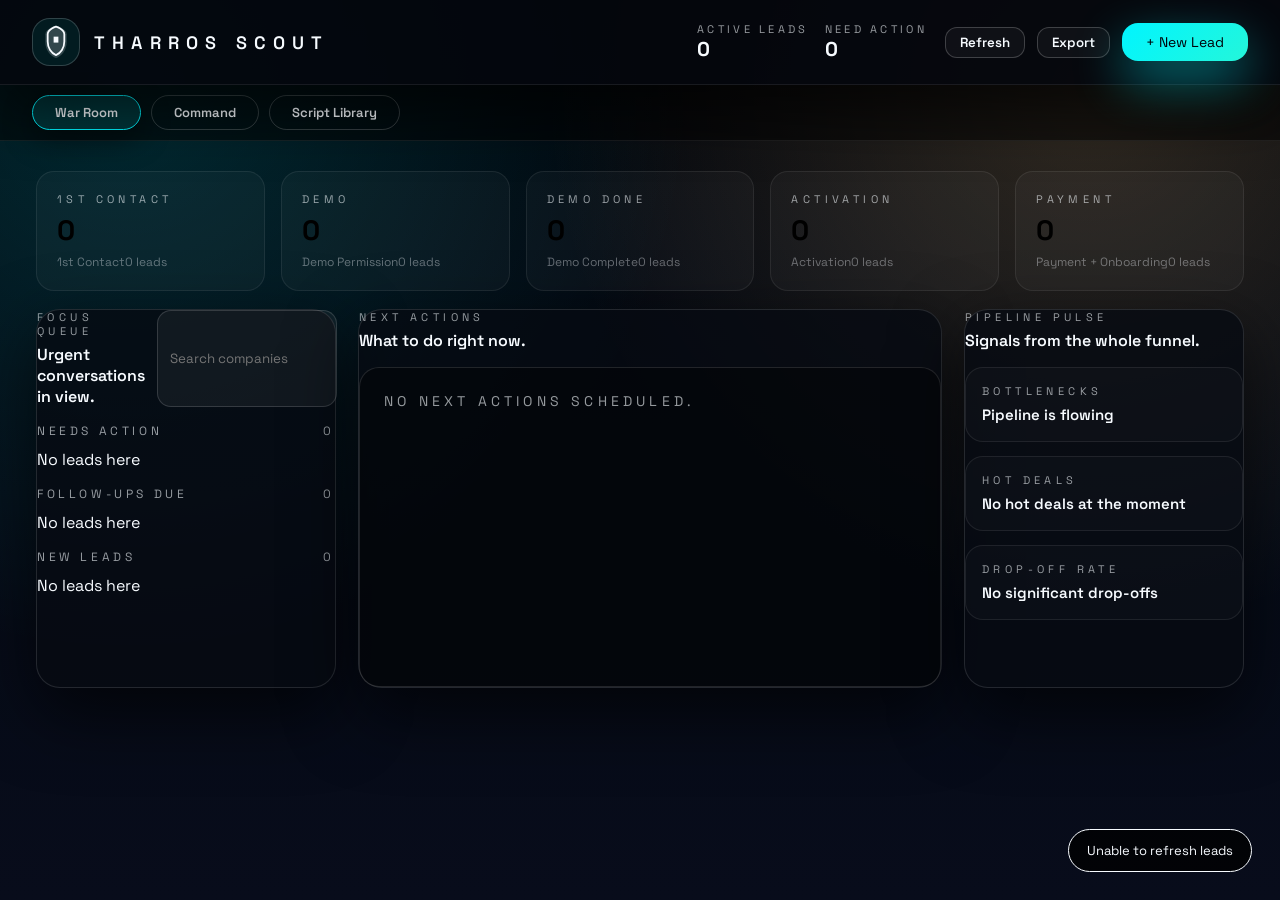
<file: index.html>
<!DOCTYPE html>
<html lang="en">
<head>
  <meta charset="UTF-8">
  <meta name="viewport" content="width=device-width, initial-scale=1.0, maximum-scale=1.0, user-scalable=0">
  <title>Tharros Scout Supercharged</title>
  <link rel="stylesheet" href="styles.css">
  <link rel="manifest" href="/manifest.json">
  <meta name="theme-color" content="#00F5FF">
</head>
<body>

<header class="app-header">
  <div class="branding">
    <div class="logo-mark" aria-label="Tharros Scout">
      <svg viewBox="0 0 64 64" width="38" height="38" aria-hidden="true">
        <path d="M32 4s-18 5-18 15v13c0 13 8 24 18 27 10-3 18-14 18-27V19c0-10-18-15-18-15z" fill="currentColor" opacity="0.2"></path>
        <path d="M32 6s-14 4-14 13v12c0 11 6 20 14 23 8-3 14-12 14-23V19c0-9-14-13-14-13z" fill="none" stroke="currentColor" stroke-width="3" stroke-linejoin="round"></path>
        <path d="M28 23h8v10h-8z" fill="currentColor"></path>
      </svg>
    </div>
    <div>
      <div class="logo-title">THARROS SCOUT</div>
    </div>
  </div>
  <div class="header-actions">
    <div class="header-stats">
      <div class="header-stat">
        <div class="header-stat-label">Active Leads</div>
        <div class="header-stat-value"><span id="hdr-total">0</span></div>
      </div>
      <div class="header-stat">
        <div class="header-stat-label">Need Action</div>
        <div class="header-stat-value"><span id="hdr-action">0</span></div>
      </div>
    </div>
    <div class="header-buttons">
      <button class="btn btn-ghost mobile-hide" onclick="fetchLeads()">Refresh</button>
      <button class="btn btn-ghost mobile-hide" onclick="exportLeads()">Export</button>
      <button class="add-lead-btn" onclick="openModal()">+ New Lead</button>
    </div>
  </div>
</header>

<nav class="page-tabs">
  <button class="tab-btn active" data-page="war" onclick="showWarRoom()" aria-label="Show War Room">War Room</button>
  <button class="tab-btn" data-page="command" onclick="showCommandPage()" aria-label="Go to Command">Command</button>
  <button class="tab-btn" data-page="script" onclick="showScriptLibrary()" aria-label="Open Script Library">Script Library</button>
</nav>

<div class="app">
<main class="war-room" id="war-room">
    <div class="stage-summary" id="stage-summary"></div>
    <div class="war-columns">
      <section class="focus-column panel">
        <div class="focus-head">
          <div>
            <div class="section-label">Focus Queue</div>
            <div class="section-headline">Urgent conversations in view.</div>
          </div>
          <input class="search-box" type="text" placeholder="Search companies" id="search-input" oninput="filterLeads()">
        </div>
        <div class="focus-section">
          <div class="focus-section-title">
            <span>Needs Action</span>
            <span id="needs-count">0</span>
          </div>
          <div class="focus-list" id="focus-needs"></div>
        </div>
        <div class="focus-section">
          <div class="focus-section-title">
            <span>Follow-ups due</span>
            <span id="follow-count">0</span>
          </div>
          <div class="focus-list" id="focus-follow"></div>
        </div>
        <div class="focus-section">
          <div class="focus-section-title">
            <span>New leads</span>
            <span id="new-count">0</span>
          </div>
          <div class="focus-list" id="focus-new"></div>
        </div>
      </section>
      <section class="next-column panel">
        <div>
          <div class="section-label">Next Actions</div>
          <div class="section-headline">What to do right now.</div>
        </div>
        <div class="next-actions" id="next-actions"></div>
      </section>
      <section class="pulse-column panel">
        <div>
          <div class="section-label">Pipeline Pulse</div>
          <div class="section-headline">Signals from the whole funnel.</div>
        </div>
        <div class="pulse-grid">
          <div class="pulse-block">
            <div class="pulse-title">Bottlenecks</div>
            <div id="pulse-bottleneck" class="pulse-content"></div>
          </div>
          <div class="pulse-block">
            <div class="pulse-title">Hot deals</div>
            <div id="pulse-hot" class="pulse-content"></div>
          </div>
          <div class="pulse-block">
            <div class="pulse-title">Drop-off rate</div>
            <div id="pulse-dropoff" class="pulse-content"></div>
          </div>
        </div>
      </section>
    </div>
  </main>
  <section id="command-panel" class="panel command-panel hidden">
    <div class="command-head">
      <div>
        <div class="section-label">Command</div>
        <div class="section-headline">All leads + full pipeline tiles</div>
      </div>
      <div class="command-filters">
        <label>
          Type
          <select id="command-vertical"></select>
        </label>
        <label>
          Stage
          <select id="command-stage"></select>
        </label>
        <label class="command-search">
          <span class="command-filter-label">Search</span>
          <input type="text" id="command-search" placeholder="Search leads" />
        </label>
        <button class="btn btn-outline command-filter-reset" onclick="resetCommandFilters()">Reset</button>
      </div>
    </div>
    <div class="command-body">
      <div class="command-list" id="command-lead-list"></div>
      <div class="command-helper">Tap any lead to open the full pipeline tile and scripts.</div>
    </div>
  </section>
  <section id="script-area" class="panel script-panel hidden">
      <div class="script-header">
        <div>
          <div class="section-label">Script Library</div>
          <div class="section-headline">Update or preview every asset pulled from the shared sheet.</div>
        </div>
        <button class="btn btn-ghost" onclick="fetchAssets()">Reload</button>
      </div>
      <div class="script-grid">
        <div class="script-controls">
          <label>
            Vertical
            <select id="script-vertical"></select>
          </label>
          <label>
            Product
            <select id="script-product"></select>
          </label>
          <label>
            Funnel
            <select id="script-funnel"></select>
          </label>
          <label>
            Stage
            <select id="script-stage"></select>
          </label>
          <label>
            Asset Step
            <select id="script-step"></select>
          </label>
        </div>
        <div class="script-meta-row">
          <div>
            <div class="script-meta-label">Asset ID</div>
            <div class="script-id" id="script-id-display">—</div>
          </div>
          <div>
            <div class="script-meta-label">Channel</div>
            <div class="script-channel" id="script-channel-display">Channel</div>
          </div>
        </div>
        <textarea id="script-content-input" placeholder="Script content"></textarea>
        <div class="script-actions">
          <button class="btn btn-primary" onclick="saveScriptEdit()">Save script</button>
          <button class="btn btn-ghost" onclick="resetScriptEdit()">Reset</button>
        </div>
      </div>
    </section>
</div>

  <div class="modal-overlay" id="modal">
  <div class="modal">
    <div class="modal-title">Add New Lead</div>
    <div class="modal-grid">
      <label>
        Vertical
        <select id="inp-vertical"></select>
      </label>
      <label>
        Product
        <select id="inp-product"></select>
      </label>
      <label>
        Funnel
        <select id="inp-funnel"></select>
      </label>
      <label>
        Channel
        <input type="text" id="inp-channel" disabled placeholder="Derived from funnel" />
      </label>
      <label>
        Business Name
        <input type="text" id="inp-name" placeholder="e.g. Alpine Movers" />
      </label>
      <label>
        Phone Number
        <input type="text" id="inp-phone" placeholder="(555) 555-5555" />
      </label>
      <label>
        Contact Name
        <input type="text" id="inp-contact" placeholder="e.g. Xavier" />
      </label>
      <label>
        Website
        <input type="text" id="inp-website" placeholder="https://example.com" />
      </label>
      <label>
        City
        <input type="text" id="inp-city" placeholder="e.g. Charlotte" />
      </label>
      <label>
        State
        <input type="text" id="inp-state" placeholder="e.g. NC" />
      </label>
      <label>
        Email
        <input type="email" id="inp-email" placeholder="you@company.com" />
      </label>
      <label class="notes-field">
        Notes
        <textarea id="inp-notes" rows="3" placeholder="Context, reminders, priorities"></textarea>
      </label>
    </div>
    <div class="modal-actions">
      <button class="btn btn-outline" onclick="closeModal()">Cancel</button>
      <button class="add-lead-btn" onclick="addLead()">Add Lead</button>
    </div>
  </div>
</div>

  <section id="lead-detail-screen" class="lead-detail-screen hidden" aria-hidden="true">
    <div class="lead-detail-shell" id="lead-detail-shell">
      <div class="lead-detail-header">
        <button type="button" class="btn btn-ghost back-btn" onclick="closeLeadDetail()">← Back</button>
        <div class="lead-detail-title">
          <div class="section-label">Lead Detail</div>
          <div class="lead-detail-subtitle" id="lead-detail-subtitle">Pipeline view</div>
        </div>
        <button type="button" class="btn btn-icon" onclick="confirmArchive(leadDetailState.leadId)" title="Archive lead">
          <span aria-hidden="true">🗑️</span>
        </button>
      </div>
      <div class="lead-detail-content" id="lead-detail-content"></div>
    </div>
  </section>

  <div class="toast" id="toast"></div>

<script src="app.js"></script>
<script>
  if ('serviceWorker' in navigator) {
    window.addEventListener('load', () => {
      navigator.serviceWorker
        .register('/service-worker.js', { scope: '/' })
        .catch(err => {
          console.warn('Service worker registration failed', err);
        });
    });
  }
</script>
</body>
</html>
</file>
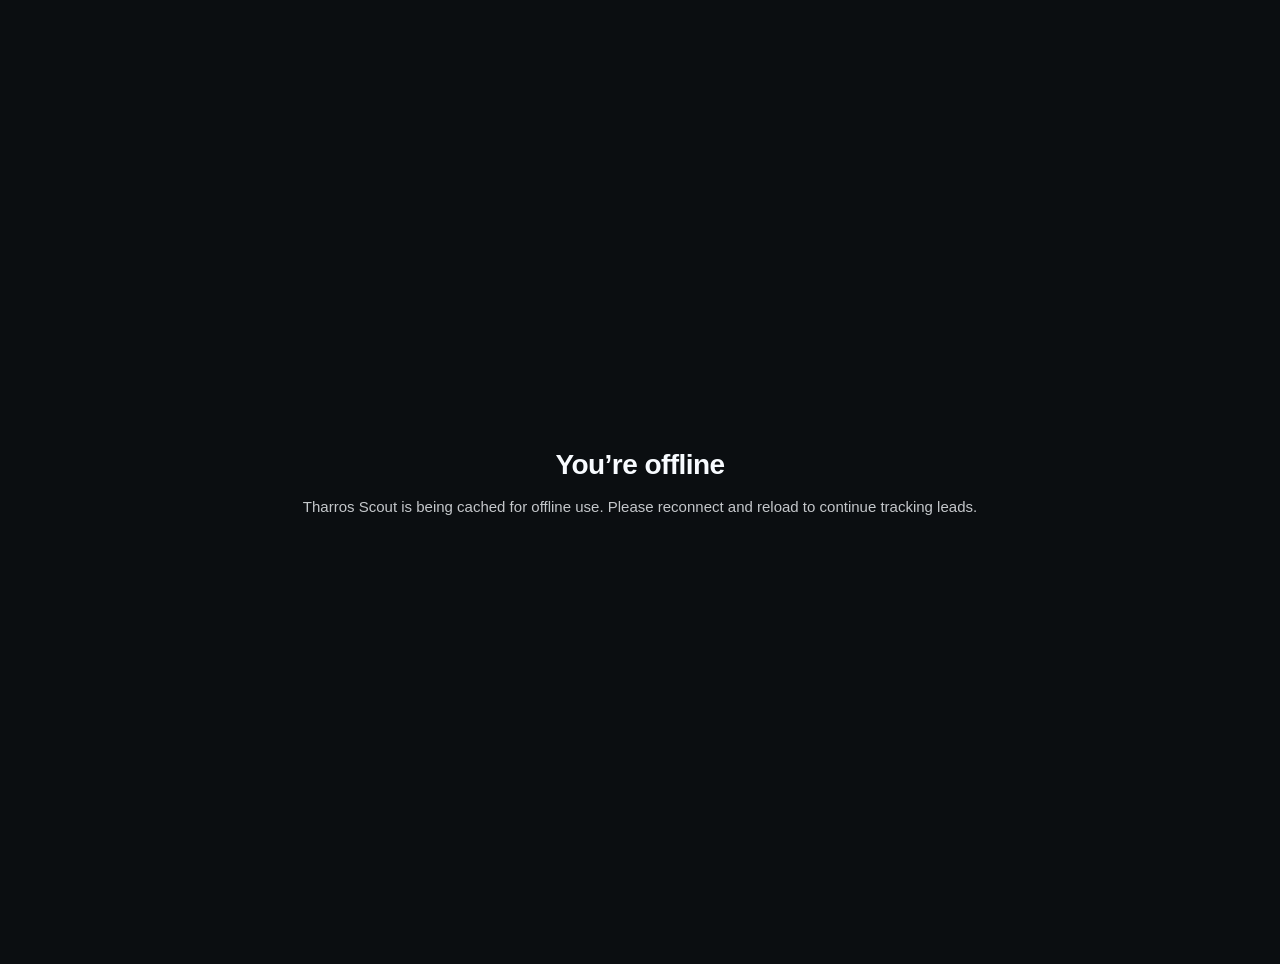
<file: offline.html>
<!DOCTYPE html>
<html lang="en">
<head>
  <meta charset="UTF-8">
  <meta name="viewport" content="width=device-width,initial-scale=1.0">
  <title>Offline | Tharros Scout</title>
  <style>
    body {
      margin: 0;
      font-family: "Plus Jakarta Sans", "Inter", sans-serif;
      background: #0B0E11;
      color: #F8FBFF;
      height: 100vh;
      display: flex;
      align-items: center;
      justify-content: center;
      text-align: center;
      padding: 32px;
    }
    h1 { font-size: 28px; margin-bottom: 8px; letter-spacing: -0.02em; }
    p { color: rgba(248,251,255,0.78); font-size: 15px; line-height: 1.5; }
  </style>
</head>
<body>
  <div>
    <h1>You’re offline</h1>
    <p>Tharros Scout is being cached for offline use. Please reconnect and reload to continue tracking leads.</p>
  </div>
</body>
</html>
</file>
<file: styles.css>
@import url('https://fonts.googleapis.com/css2?family=Space+Grotesk:wght@400;500;600;700&family=Inter:wght@400;500;600;700&display=swap');

:root {
  --bg: #01040a;
  --panel: rgba(7, 10, 18, 0.8);
  --panel-soft: rgba(9, 13, 24, 0.85);
  --border: rgba(255, 255, 255, 0.12);
  --accent: #00f5ff;
  --accent-strong: #24f6da;
  --accent-warm: #ffd86b;
  --text: #f7fbff;
  --text-muted: rgba(247, 251, 255, 0.6);
  --text-dim: rgba(247, 251, 255, 0.38);
  --danger: #ff6b6b;
  --shadow-soft: 0 25px 70px rgba(0, 0, 0, 0.65);
}

* {
  box-sizing: border-box;
}

body {
  font-family: 'Space Grotesk', 'Inter', system-ui, sans-serif;
  margin: 0;
  min-height: 100vh;
  background: radial-gradient(circle at 10% 10%, rgba(0, 245, 255, 0.15), transparent 40%),
    radial-gradient(circle at 85% 10%, rgba(255, 200, 120, 0.18), transparent 40%),
    linear-gradient(180deg, #01040a, #050b16 55%, #080c1b 100%);
  color: var(--text);
  -webkit-text-size-adjust: 100%;
}

button,
input,
select,
textarea {
  font-family: inherit;
}

.app-header {
  position: sticky;
  top: 0;
  z-index: 20;
  display: flex;
  align-items: center;
  justify-content: space-between;
  padding: 18px 32px;
  background: rgba(4, 6, 12, 0.92);
  border-bottom: 1px solid rgba(255, 255, 255, 0.08);
  box-shadow: 0 25px 60px rgba(0, 0, 0, 0.6);
}

.branding {
  display: flex;
  align-items: center;
  gap: 14px;
}

.logo-mark {
  width: 48px;
  height: 48px;
  border-radius: 18px;
  border: 1px solid rgba(255, 255, 255, 0.18);
  display: flex;
  align-items: center;
  justify-content: center;
  background: rgba(0, 245, 255, 0.08);
}

.logo-title {
  font-size: 18px;
  letter-spacing: 0.4em;
  font-weight: 600;
}

.header-actions {
  display: flex;
  align-items: center;
  gap: 18px;
}

.header-stats {
  display: flex;
  gap: 16px;
}

.header-stat {
  display: flex;
  flex-direction: column;
  font-size: 11px;
  letter-spacing: 0.3em;
  text-transform: uppercase;
  color: var(--text-muted);
}

.header-stat-value {
  font-size: 20px;
  font-weight: 700;
  color: var(--text);
}

.header-buttons {
  display: flex;
  align-items: center;
  gap: 12px;
}

.page-tabs {
  display: flex;
  gap: 10px;
  padding: 10px 32px;
  border-bottom: 1px solid rgba(255, 255, 255, 0.08);
  background: rgba(0, 0, 0, 0.5);
}

.tab-btn {
  border-radius: 999px;
  border: 1px solid rgba(255, 255, 255, 0.2);
  padding: 8px 22px;
  background: transparent;
  color: var(--text);
  font-size: 13px;
  font-weight: 600;
  cursor: pointer;
  transition: 0.2s ease;
}

.tab-btn.active {
  background: rgba(0, 245, 255, 0.15);
  border-color: var(--accent);
  box-shadow: 0 10px 30px rgba(0, 0, 0, 0.45);
}

.btn {
  border-radius: 12px;
  border: 1px solid rgba(255, 255, 255, 0.2);
  background: rgba(255, 255, 255, 0.03);
  color: var(--text);
  font-weight: 600;
  cursor: pointer;
  padding: 6px 14px;
  transition: 0.2s ease;
}

.btn:hover {
  border-color: var(--accent);
  transform: translateY(-1px);
}

.btn-ghost {
  background: rgba(255, 255, 255, 0.04);
}

.btn-primary {
  border: none;
  background: linear-gradient(125deg, var(--accent), var(--accent-strong));
  color: #03040a;
  box-shadow: 0 18px 45px rgba(0, 245, 255, 0.35);
}

.add-lead-btn {
  border: none;
  padding: 10px 24px;
  font-size: 14px;
  background: linear-gradient(135deg, var(--accent), var(--accent-strong));
  color: #01040a;
  border-radius: 16px;
  box-shadow: 0 20px 50px rgba(0, 245, 255, 0.45);
}

.btn-icon {
  border-radius: 12px;
  padding: 8px;
  background: rgba(255, 255, 255, 0.08);
  border: 1px solid rgba(255, 255, 255, 0.2);
  font-size: 18px;
}

.mobile-hide {
  display: inline-flex;
}

.app {
  padding: 30px 36px 48px;
}

.panel {
  width: 100%;
  background: var(--panel);
  border-radius: 24px;
  border: 1px solid var(--border);
  box-shadow: var(--shadow-soft);
}

.war-room {
  display: flex;
  flex-direction: column;
  gap: 18px;
}

.stage-summary {
  display: grid;
  grid-template-columns: repeat(auto-fit, minmax(140px, 1fr));
  gap: 16px;
}

.stage-card {
  border-radius: 18px;
  padding: 20px;
  background: rgba(255, 255, 255, 0.03);
  border: 1px solid rgba(255, 255, 255, 0.08);
  display: flex;
  flex-direction: column;
  gap: 6px;
  cursor: pointer;
  transition: 0.2s ease;
}

.stage-card.active,
.stage-card:hover {
  border-color: rgba(0, 245, 255, 0.6);
  background: rgba(0, 245, 255, 0.08);
}

.stage-card-label {
  font-size: 11px;
  letter-spacing: 0.4em;
  text-transform: uppercase;
  color: var(--text-muted);
}

.stage-card-count {
  font-size: 28px;
  font-weight: 700;
}

.stage-card-meta {
  display: flex;
  justify-content: space-between;
  align-items: center;
  font-size: 12px;
  color: var(--text-dim);
}

.war-columns {
  display: grid;
  grid-template-columns: 300px minmax(420px, 1fr) 280px;
  gap: 22px;
}

.focus-column,
.next-column,
.pulse-column {
  display: flex;
  flex-direction: column;
  gap: 16px;
}

.section-label {
  font-size: 11px;
  letter-spacing: 0.4em;
  text-transform: uppercase;
  color: var(--text-muted);
  margin-bottom: 6px;
}

.section-headline {
  font-size: 16px;
  font-weight: 600;
  color: var(--text);
}

.focus-head {
  display: flex;
  justify-content: space-between;
  gap: 12px;
}

.search-box {
  width: 180px;
  border-radius: 14px;
  border: 1px solid rgba(255, 255, 255, 0.15);
  background: rgba(255, 255, 255, 0.05);
  padding: 8px 12px;
  color: var(--text);
}

.focus-section {
  display: flex;
  flex-direction: column;
  gap: 10px;
}

.focus-section-title {
  display: flex;
  justify-content: space-between;
  font-size: 12px;
  letter-spacing: 0.3em;
  text-transform: uppercase;
  color: var(--text-muted);
}

.focus-list {
  display: flex;
  flex-direction: column;
  gap: 10px;
}

.focus-item {
  border-radius: 16px;
  padding: 14px;
  background: rgba(255, 255, 255, 0.02);
  border: 1px solid transparent;
  display: flex;
  flex-direction: column;
  gap: 8px;
  cursor: pointer;
  transition: 0.2s ease;
}

.focus-item:hover {
  border-color: rgba(0, 245, 255, 0.5);
  transform: translateY(-2px);
}

.focus-item.active {
  border-color: rgba(0, 245, 255, 0.8);
  background: rgba(0, 245, 255, 0.08);
}

.focus-item-title {
  font-size: 15px;
  font-weight: 600;
}

.focus-meta {
  display: flex;
  justify-content: space-between;
  color: var(--text-dim);
  font-size: 12px;
  align-items: center;
}

.focus-stage-tag {
  padding: 4px 10px;
  border-radius: 999px;
  border: 1px solid rgba(255, 255, 255, 0.2);
  font-size: 11px;
  text-transform: uppercase;
  letter-spacing: 0.2em;
}

.focus-dot {
  width: 10px;
  height: 10px;
  border-radius: 50%;
  background: #ffb703;
  box-shadow: 0 0 10px rgba(255, 183, 3, 0.55);
}

.next-actions {
  border-radius: 20px;
  padding: 24px;
  background: rgba(0, 0, 0, 0.35);
  border: 1px solid rgba(255, 255, 255, 0.12);
  min-height: 320px;
  display: grid;
  gap: 16px;
}

.next-action-card {
  border-radius: 18px;
  padding: 18px;
  background: rgba(255, 255, 255, 0.02);
  border: 1px solid rgba(255, 255, 255, 0.08);
  display: flex;
  flex-direction: column;
  gap: 12px;
  cursor: pointer;
  transition: 0.2s ease;
}

.next-action-card:hover {
  border-color: rgba(0, 245, 255, 0.5);
  transform: translateY(-2px);
}

.next-action-card-header {
  display: flex;
  justify-content: space-between;
  align-items: center;
}

.next-action-card-title {
  font-size: 18px;
  font-weight: 700;
}

.next-action-card-stage {
  font-size: 12px;
  letter-spacing: 0.3em;
  text-transform: uppercase;
  color: var(--text-muted);
}

.next-action-card-meta {
  color: var(--text-dim);
  font-size: 13px;
}

.next-action-card-actions {
  display: flex;
  flex-wrap: wrap;
  gap: 10px;
}

.next-action-preview {
  font-size: 14px;
  line-height: 1.5;
  color: var(--text);
}

.next-action-empty {
  color: var(--text-muted);
  font-size: 14px;
  letter-spacing: 0.3em;
  text-transform: uppercase;
}

.pulse-grid {
  display: grid;
  gap: 14px;
}

.pulse-block {
  border-radius: 18px;
  padding: 16px;
  border: 1px solid rgba(255, 255, 255, 0.08);
  background: rgba(255, 255, 255, 0.02);
}

.pulse-title {
  font-size: 11px;
  letter-spacing: 0.4em;
  text-transform: uppercase;
  color: var(--text-muted);
  margin-bottom: 6px;
}

.pulse-content {
  font-size: 15px;
  font-weight: 600;
  line-height: 1.4;
  white-space: pre-line;
}

.command-panel {
  margin-top: 32px;
  padding: 26px;
  display: flex;
  flex-direction: column;
  gap: 18px;
}

.command-head {
  display: flex;
  justify-content: space-between;
  flex-wrap: wrap;
  align-items: center;
  gap: 18px;
}

.command-filters {
  display: flex;
  gap: 12px;
  flex-wrap: wrap;
}

.command-filters label {
  display: flex;
  flex-direction: column;
  gap: 4px;
  font-size: 10px;
  letter-spacing: 0.4em;
  text-transform: uppercase;
  color: var(--text-muted);
}

.command-filters select,
.command-filters input {
  border-radius: 10px;
  border: 1px solid rgba(255, 255, 255, 0.2);
  background: rgba(255, 255, 255, 0.03);
  padding: 6px 12px;
  min-width: 120px;
  color: var(--text);
}

.command-body {
  display: flex;
  flex-direction: column;
  gap: 12px;
}

.command-list {
  display: flex;
  flex-direction: column;
  gap: 10px;
  max-height: 600px;
  overflow-y: auto;
}

.command-empty {
  padding: 24px;
  border-radius: 16px;
  text-align: center;
  border: 1px dashed rgba(255, 255, 255, 0.3);
  color: var(--text-muted);
  letter-spacing: 0.3em;
  text-transform: uppercase;
  font-size: 12px;
}

.command-lead-item {
  text-align: left;
  border-radius: 16px;
  border: 1px solid transparent;
  padding: 14px;
  background: rgba(255, 255, 255, 0.02);
  cursor: pointer;
  transition: 0.2s ease;
}

.command-lead-item:hover {
  border-color: rgba(0, 245, 255, 0.4);
}

.command-lead-item.active {
  border-color: rgba(0, 245, 255, 0.6);
  background: rgba(0, 245, 255, 0.08);
}

.command-lead-name {
  font-weight: 600;
  font-size: 16px;
}

.command-lead-meta {
  display: flex;
  flex-wrap: wrap;
  gap: 10px;
  font-size: 12px;
  color: var(--text-dim);
  align-items: center;
}

.command-lead-stage {
  padding: 3px 12px;
  border-radius: 999px;
  border: 1px solid rgba(255, 255, 255, 0.2);
  letter-spacing: 0.3em;
}

.command-lead-dot {
  width: 10px;
  height: 10px;
  border-radius: 50%;
  background: rgba(255, 255, 255, 0.35);
}

.command-lead-dot.urgent {
  background: #ff5b57;
  box-shadow: 0 0 12px rgba(255, 91, 87, 0.7);
}

.command-helper {
  font-size: 13px;
  color: var(--text-muted);
  letter-spacing: 0.2em;
  text-transform: uppercase;
}

.lead-detail-screen {
  position: fixed;
  inset: 0;
  background: rgba(1, 2, 5, 0.92);
  display: flex;
  align-items: flex-start;
  justify-content: center;
  padding: 40px 16px;
  z-index: 30;
  overflow-y: auto;
}

.lead-detail-screen.hidden {
  display: none;
}

.lead-detail-shell {
  width: min(960px, 100%);
  background: var(--panel-soft);
  border-radius: 28px;
  border: 1px solid var(--border);
  padding: 30px;
  display: flex;
  flex-direction: column;
  gap: 20px;
  box-shadow: var(--shadow-soft);
}

.lead-detail-header {
  display: flex;
  justify-content: space-between;
  align-items: center;
}

.detail-card-head {
  display: flex;
  justify-content: space-between;
  align-items: flex-start;
  gap: 16px;
}

.detail-name {
  font-size: 24px;
  font-weight: 700;
}

.detail-meta {
  font-size: 13px;
  color: var(--text-dim);
}

.detail-stage-tag {
  padding: 8px 16px;
  border-radius: 999px;
  border: 1px solid rgba(255, 255, 255, 0.4);
  letter-spacing: 0.3em;
  text-transform: uppercase;
  font-size: 12px;
}

.lead-detail-title {
  text-align: center;
}

.lead-detail-subtitle {
  font-size: 13px;
  color: var(--text-muted);
}

.lead-detail-content {
  display: flex;
  flex-direction: column;
  gap: 18px;
}

.command-detail-empty {
  color: var(--text-muted);
  text-align: center;
  font-size: 14px;
}

.detail-pipeline {
  display: flex;
  flex-direction: column;
  gap: 10px;
}

.pipeline-track {
  position: relative;
  height: 8px;
  border-radius: 999px;
  background: rgba(255, 255, 255, 0.15);
  overflow: hidden;
}

.pipeline-progress {
  position: absolute;
  inset: 0;
  background: linear-gradient(140deg, var(--accent), var(--accent-strong));
}

.pipeline-steps {
  display: grid;
  grid-template-columns: repeat(auto-fit, minmax(80px, 1fr));
  gap: 12px;
  text-align: center;
}

.pipeline-step {
  display: flex;
  flex-direction: column;
  align-items: center;
  gap: 6px;
}

.pipeline-step-label {
  font-size: 11px;
  letter-spacing: 0.3em;
  text-transform: uppercase;
  color: var(--text-muted);
}

.pipeline-step-dot {
  width: 12px;
  height: 12px;
  border-radius: 50%;
  border: 1px solid rgba(255, 255, 255, 0.5);
  margin: 0 auto 4px;
}

.timeline-complete .pipeline-step-dot,
.pipeline-step-dot.complete {
  background: var(--accent);
  border-color: transparent;
}

.detail-next {
  display: flex;
  flex-wrap: wrap;
  gap: 16px;
  justify-content: space-between;
  padding: 18px;
  border-radius: 20px;
  background: rgba(0, 0, 0, 0.35);
  border: 1px solid rgba(255, 255, 255, 0.08);
}

.detail-next-label {
  font-size: 12px;
  letter-spacing: 0.4em;
  text-transform: uppercase;
  color: var(--text-muted);
}

.detail-next-preview {
  font-size: 16px;
  font-weight: 600;
  color: var(--text);
  line-height: 1.4;
}

.detail-next-actions {
  display: flex;
  gap: 10px;
  flex-wrap: wrap;
}

.detail-stage-actions {
  display: flex;
  flex-wrap: wrap;
  gap: 10px;
}

.stage-btn {
  border-radius: 999px;
  border: 1px solid rgba(255, 255, 255, 0.2);
  background: rgba(255, 255, 255, 0.03);
  padding: 8px 18px;
  letter-spacing: 0.2em;
  text-transform: uppercase;
  font-size: 12px;
}

.detail-notes {
  display: flex;
  flex-direction: column;
  gap: 8px;
}

.detail-notes textarea {
  width: 100%;
  min-height: 140px;
  border-radius: 16px;
  border: 1px solid rgba(255, 255, 255, 0.12);
  background: rgba(3, 5, 12, 0.8);
  color: var(--text);
  padding: 14px 16px;
  font-size: 15px;
  resize: vertical;
}

.notes-actions {
  display: flex;
  justify-content: flex-end;
  gap: 12px;
}

.command-message {
  border-radius: 16px;
  border: 1px solid rgba(255, 255, 255, 0.08);
  background: rgba(255, 255, 255, 0.02);
  padding: 16px;
  display: flex;
  flex-direction: column;
  gap: 10px;
}

.command-message-header {
  display: flex;
  justify-content: space-between;
  color: var(--text-muted);
  font-size: 11px;
  letter-spacing: 0.4em;
  text-transform: uppercase;
}

.command-message-body {
  font-size: 14px;
  line-height: 1.6;
  white-space: pre-line;
}

.command-message-actions {
  display: flex;
  gap: 10px;
  flex-wrap: wrap;
  align-items: center;
}

.command-message-sent {
  font-size: 11px;
  color: var(--text-dim);
}

.modal-overlay {
  position: fixed;
  inset: 0;
  display: none;
  align-items: center;
  justify-content: center;
  background: rgba(1, 2, 5, 0.85);
  z-index: 50;
  padding: 16px;
}

.modal-overlay.open {
  display: flex;
}

.modal {
  width: min(520px, 95vw);
  max-height: 90vh;
  border-radius: 24px;
  border: 1px solid rgba(255, 255, 255, 0.14);
  background: rgba(7, 10, 16, 0.95);
  box-shadow: 0 28px 60px rgba(0, 0, 0, 0.7);
  padding: 26px;
  display: flex;
  flex-direction: column;
  gap: 16px;
  overflow: hidden;
}

.modal-grid {
  display: grid;
  grid-template-columns: repeat(auto-fit, minmax(180px, 1fr));
  gap: 12px;
  overflow-y: auto;
  flex: 1;
  padding-right: 4px;
}

.modal-grid label {
  display: flex;
  flex-direction: column;
  gap: 6px;
  font-size: 12px;
  color: var(--text-muted);
}

.modal-grid input,
.modal-grid textarea,
.modal-grid select {
  border-radius: 12px;
  border: 1px solid rgba(255, 255, 255, 0.18);
  background: rgba(255, 255, 255, 0.03);
  color: var(--text);
  padding: 10px 12px;
  font-size: 14px;
}

.notes-field textarea {
  min-height: 120px;
}

.modal-actions {
  display: flex;
  justify-content: flex-end;
  gap: 12px;
}

body.modal-open {
  overflow: hidden;
  position: fixed;
  width: 100%;
}

body.detail-open {
  overflow: hidden;
}

.toast {
  position: fixed;
  right: 28px;
  bottom: 28px;
  padding: 12px 18px;
  border-radius: 999px;
  border: 1px solid rgba(255, 255, 255, 0.25);
  background: rgba(0, 0, 0, 0.75);
  color: var(--text);
  font-size: 13px;
  opacity: 0;
  pointer-events: none;
  transition: opacity 0.2s ease;
}

.toast.show {
  opacity: 1;
}

.hidden {
  display: none !important;
}

@media (max-width: 1200px) {
  .war-columns {
    grid-template-columns: 1fr;
  }
}

@media (max-width: 900px) {
  .app {
    padding: 20px 18px 36px;
  }
  .war-columns {
    grid-template-columns: 1fr;
  }
  .mobile-hide {
    display: none;
  }
  .stage-summary {
    grid-template-columns: repeat(auto-fit, minmax(120px, 1fr));
  }
}

@media (max-width: 640px) {
  .header-actions {
    flex-direction: column;
    gap: 12px;
  }
  .search-box {
    width: 100%;
  }
  .modal-grid {
    grid-template-columns: 1fr;
  }
  .modal {
    padding: 18px;
  }
  input,
  textarea,
  select {
    font-size: 17px;
  }
}
</file>
